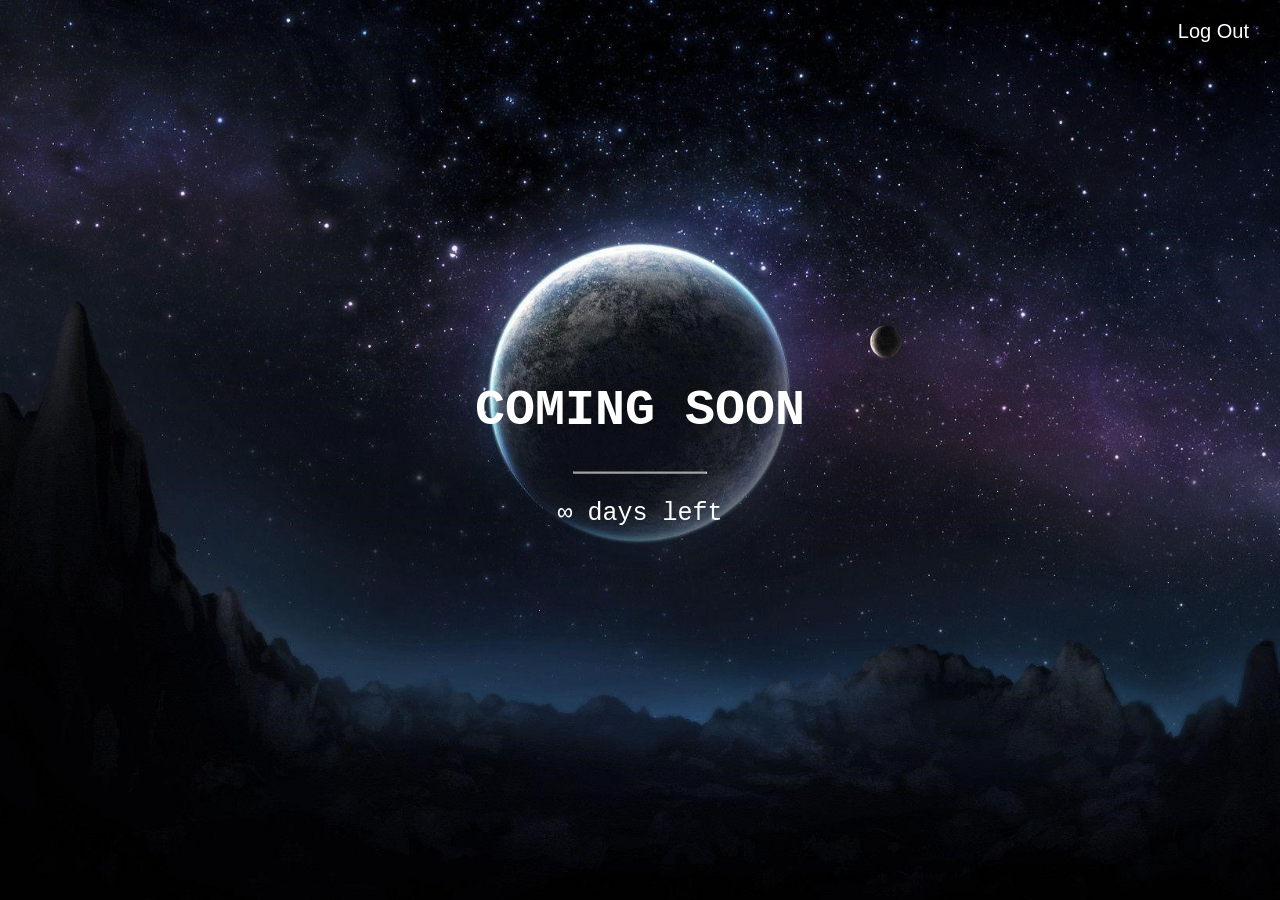
<file: login_registration/Login_Successfully.html>
<!DOCTYPE html>
<html lang="en">
    <meta charset="UTF-8">
    <meta name="viewport" content="width=device-width, initial-scale=1.0">
    <title>Login Successfully Page</title>
    <style>
        body, html {
        height: 100%;
        margin: 0;
        }

        .bgimg {
        background-image: url(Background.jpg );
        height: 100%;
        background-position: center;
        background-size: cover;
        position: relative;
        color: white;
        font-family: "Courier New", Courier, monospace;
        font-size: 25px;
        }

        .logout {
        position: absolute;
        top: 0;
        right: 16px;
        margin: 20px 10px 10px 10px;
        font-size: 20px;
        }

        a {
            font-family: 'Poppins', sans-serif;
            text-decoration: none;
            color: white;
            padding: 5px;
        }

        a:hover { 
            color: rgba(60, 60, 252, 0.973);
            cursor: pointer;
        }

        .center {
        position: absolute;
        top: 50%;
        left: 50%;
        transform: translate(-50%, -50%);
        text-align: center;
        }

        hr {
        margin: auto;
        width: 40%;
        }
    </style>
<body>

    <div class="bgimg">

        <div class="center">
            <h1>COMING SOON</h1>
            <hr>
            <p>∞ days left</p>
        </div>
        
        <div class="logout">
            <a href="/login_registration/login.html">Log Out</a>
        </div>
    </div>

</body>
</html>
</file>
